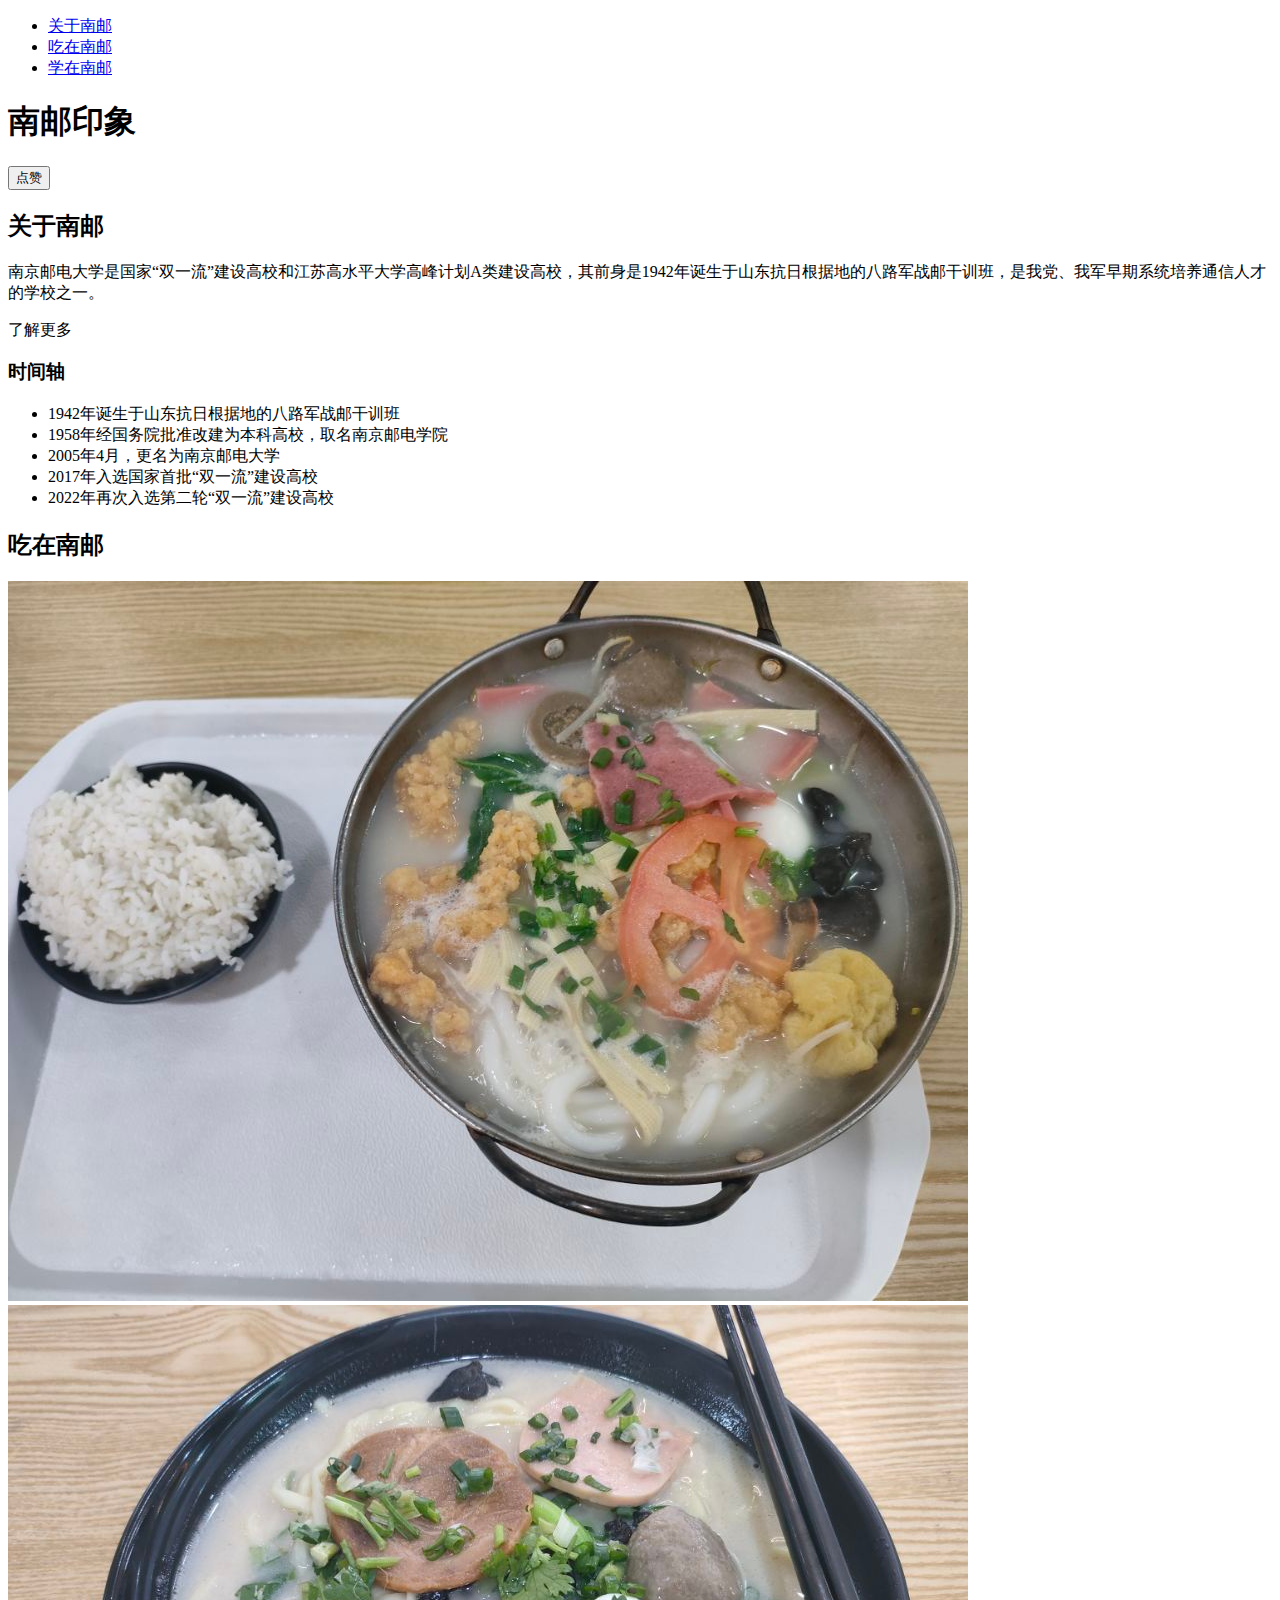
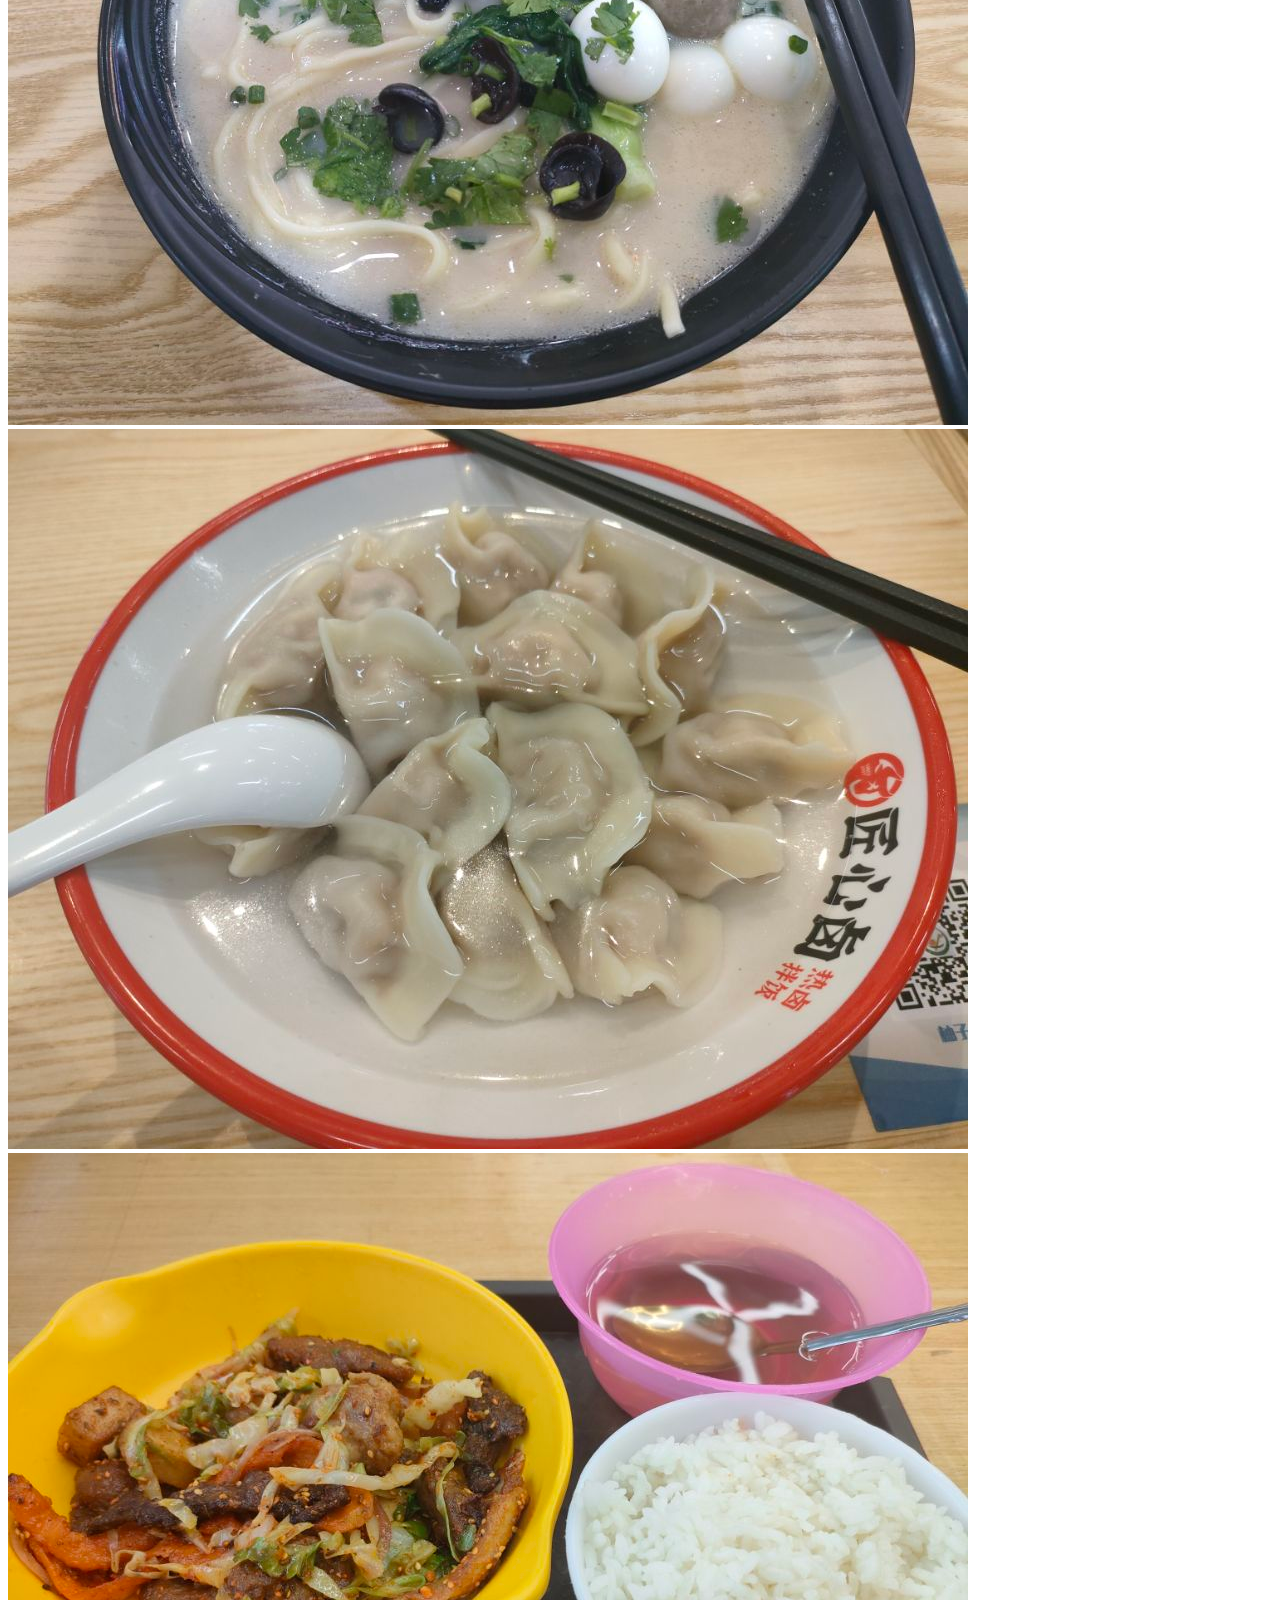
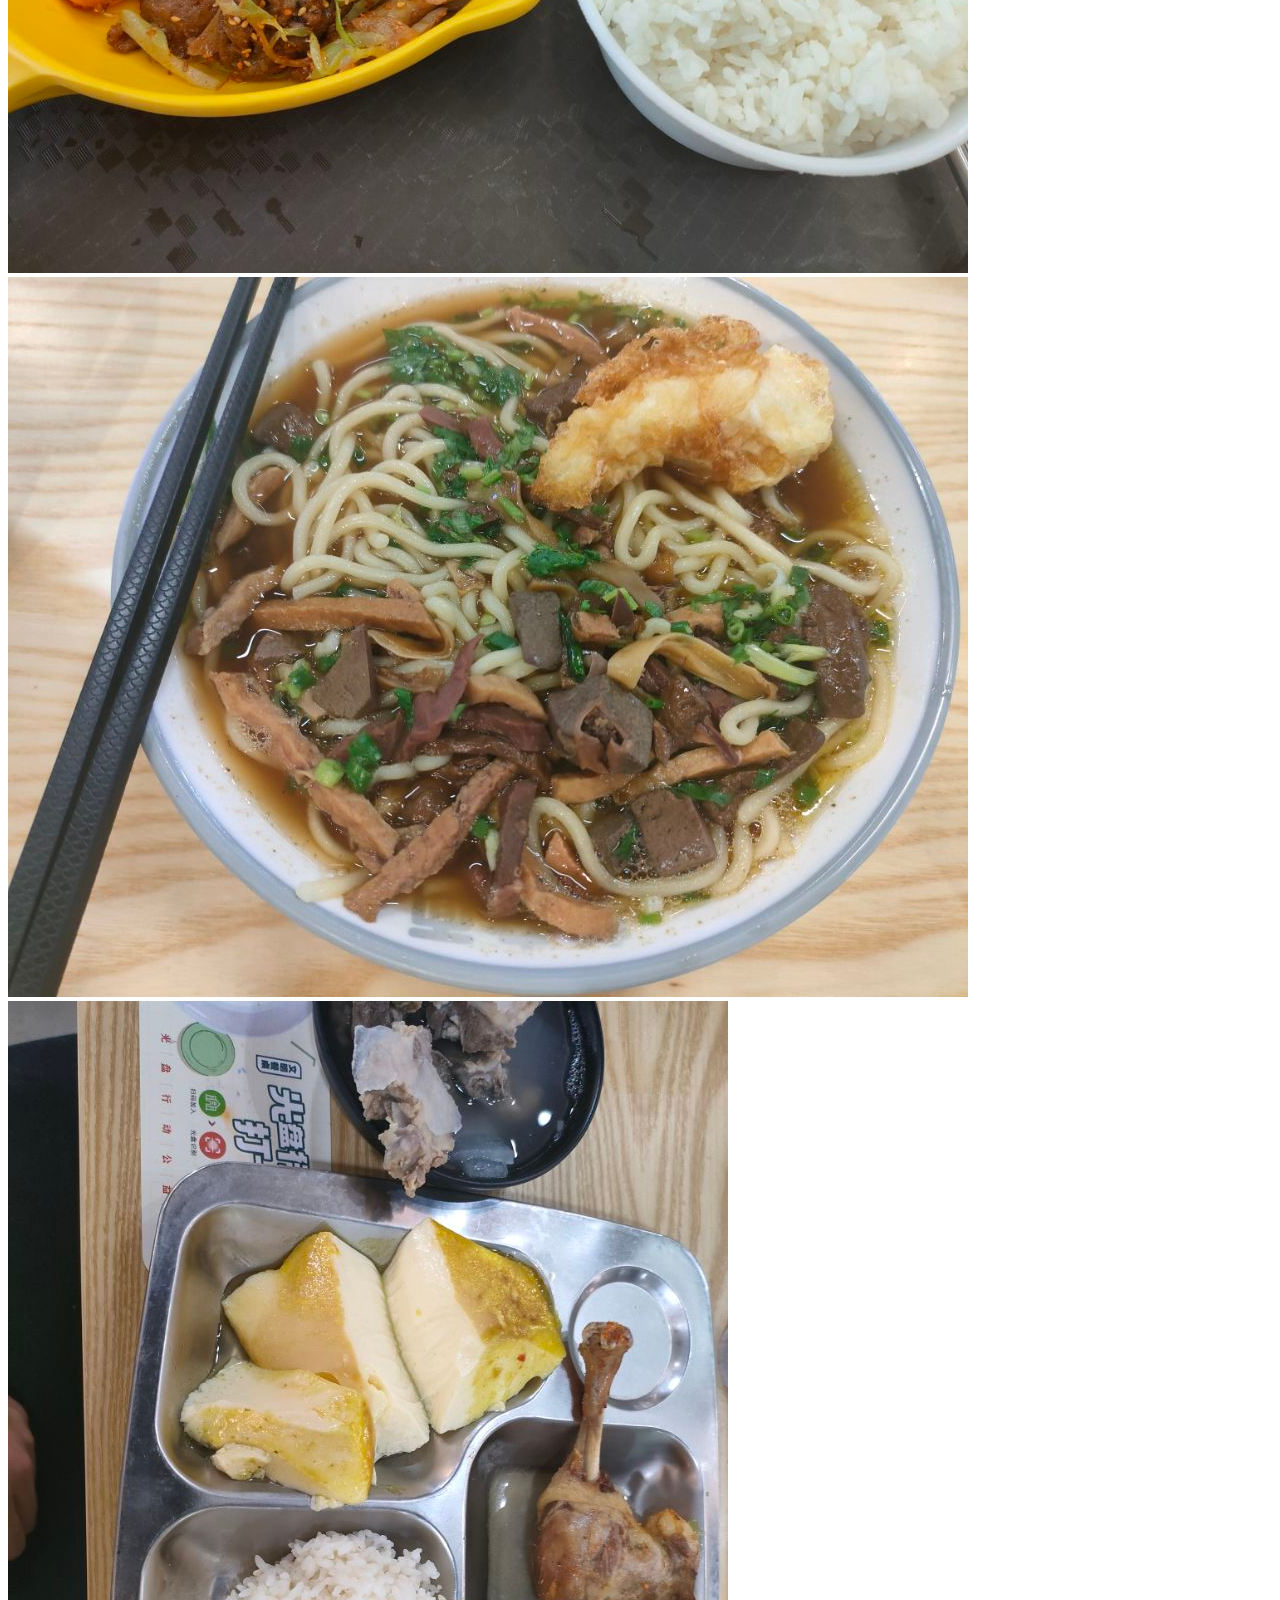
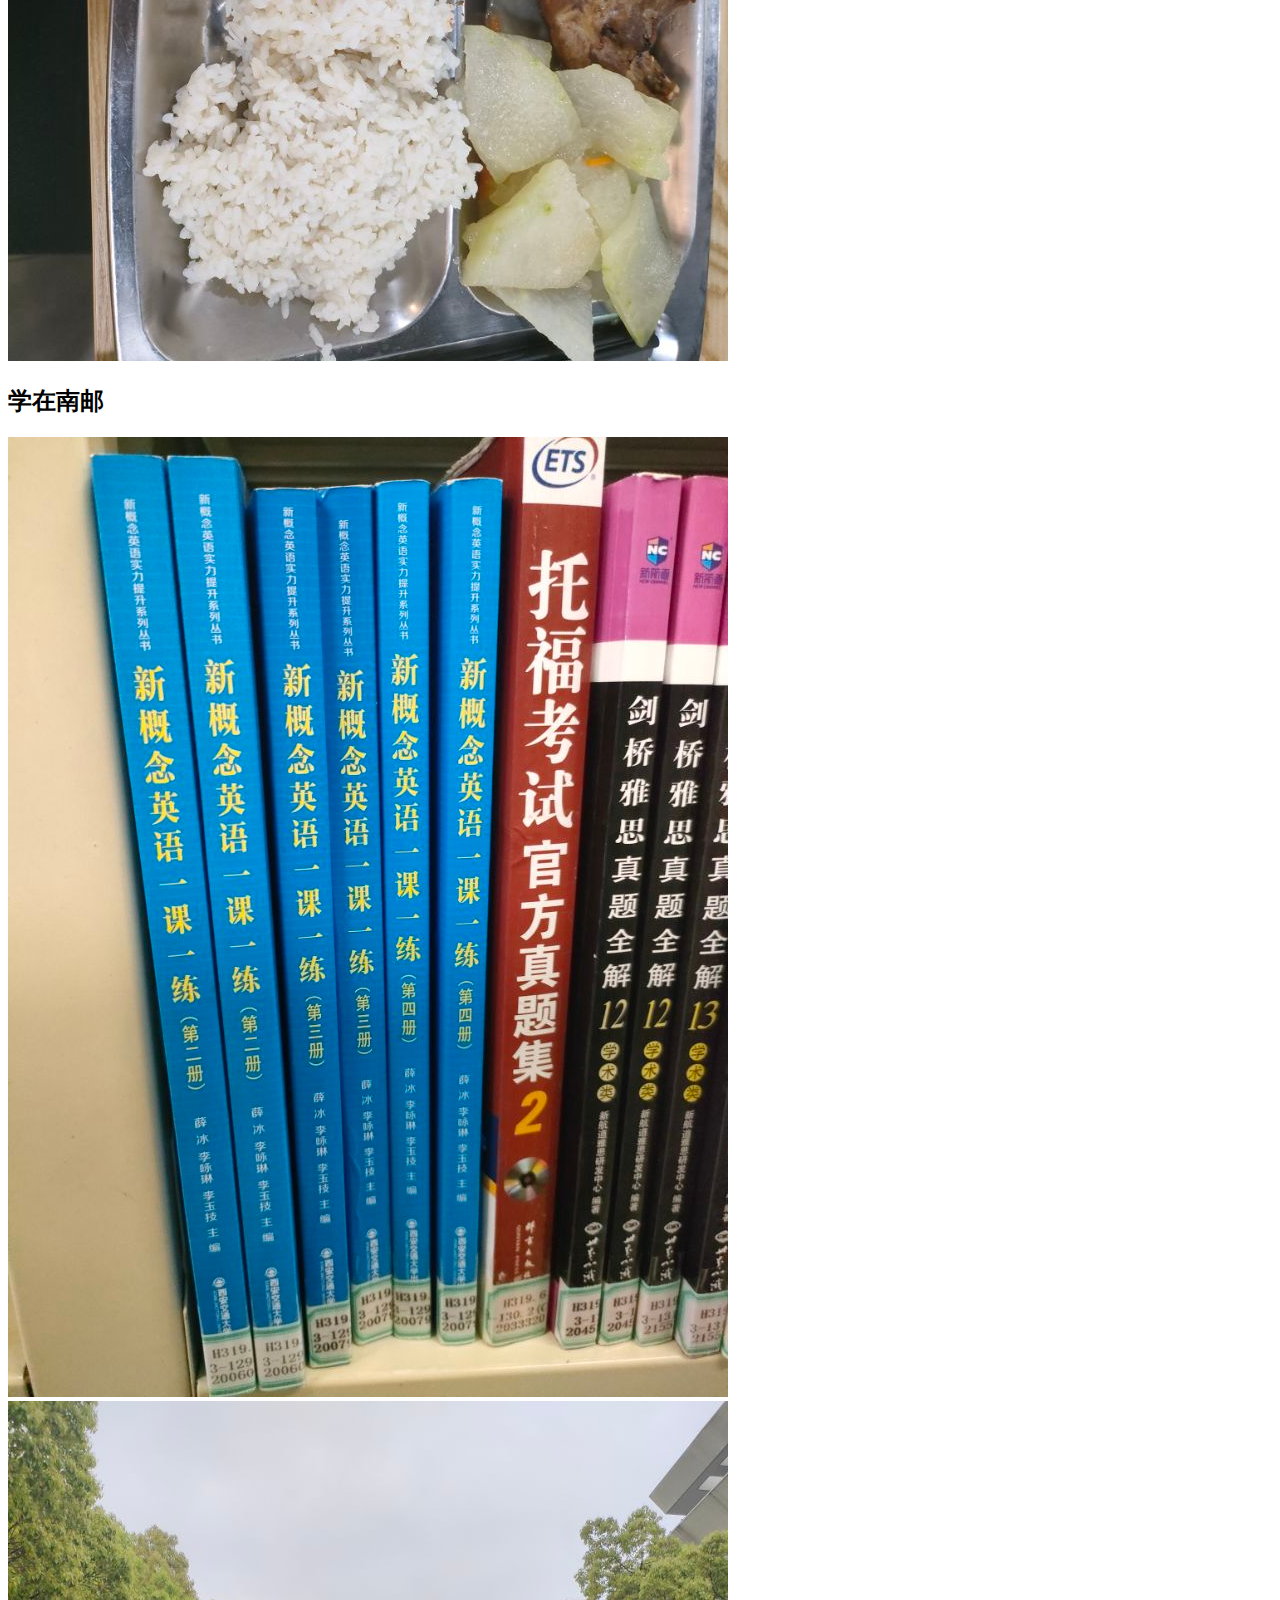
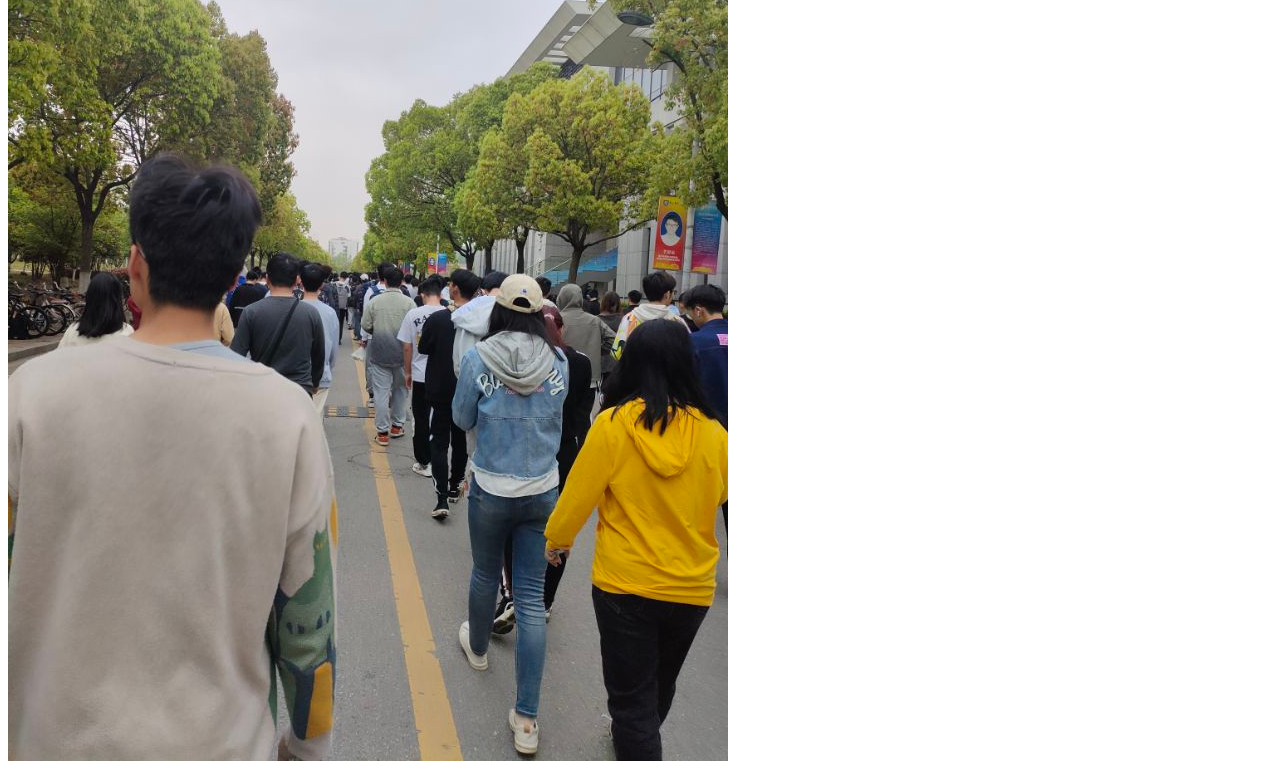
<file: index.html>
<!DOCTYPE html>
<html lang="en">
<head>
    <meta charset="UTF-8">
    <meta name="viewport" content="width=device-width, initial-scale=1.0">
    <title>Impression of NJUPT</title>
</head>
<body>
    <div class="container">
        <header>
            <div class="nav-bar">
                <div class="logo"></div>
                <div class="menu-list">
                    <ul>
                        <li><a href="#1">关于南邮</a></li>
                        <li><a href="#2">吃在南邮</a></li>
                        <li><a href="#3">学在南邮</a></li>
                    </ul>
                </div>
            </div>
        </header>
        <div class="main-intro">
            <h1>南邮印象</h1>
            <button>点赞</button>
        </div>
        <div class="content">
            <div class="about" id="1">
                <h2>关于南邮</h2>
                <p>南京邮电大学是国家“双一流”建设高校和江苏高水平大学高峰计划A类建设高校，其前身是1942年诞生于山东抗日根据地的八路军战邮干训班，是我党、我军早期系统培养通信人才的学校之一。</p>
                <a>了解更多</a>
                <div class="timeline">
                    <h3>时间轴</h3>
                    <ul>
                        <li>1942年诞生于山东抗日根据地的八路军战邮干训班</li>
                        <li>1958年经国务院批准改建为本科高校，取名南京邮电学院</li>
                        <li>2005年4月，更名为南京邮电大学</li>
                        <li>2017年入选国家首批“双一流”建设高校</li>
                        <li>2022年再次入选第二轮“双一流”建设高校</li>
                    </ul>
                </div>
            </div>
            <div class="eat" id="2">
                <h2>吃在南邮</h2>
                <div class="wrap">
                    <div class="col-md-4">
                        <img src="./imgs/hotpot.jpg" alt="小火锅">
                    </div>
                    <div class="col-md-4">
                        <img src="./imgs/hand-pull noodles.jpg" alt="豚骨拉面">
                    </div>
                    <div class="col-md-4">
                        <img src="./imgs/dumplings.jpg" alt="水饺">
                    </div>
                    <div class="col-md-4">
                        <img src="./imgs/baking rice.jpg" alt="烤盘饭">
                    </div>
                    <div class="col-md-4">
                        <img src="./imgs/haggis noodles.jpg" alt="羊杂面">
                    </div>
                    <div class="col-md-4">
                        <img src="./imgs/fastfood.jpg" alt="快餐">
                    </div>
                </div>
            </div>
            <div class="learn" id="3">
                <h2>学在南邮</h2>
                <div class="wrap">
                    <div class="col-md-4">
                        <img src="./imgs/books.jpg" alt="books in Library">
                    </div>
                    <div class="col-md-4">
                        <img src="./imgs/people.jpg" alt="People on the way to the classrooms">
                    </div>
                </div>
            </div>
        </div>
        

    </div>
</body>
</html>
</file>
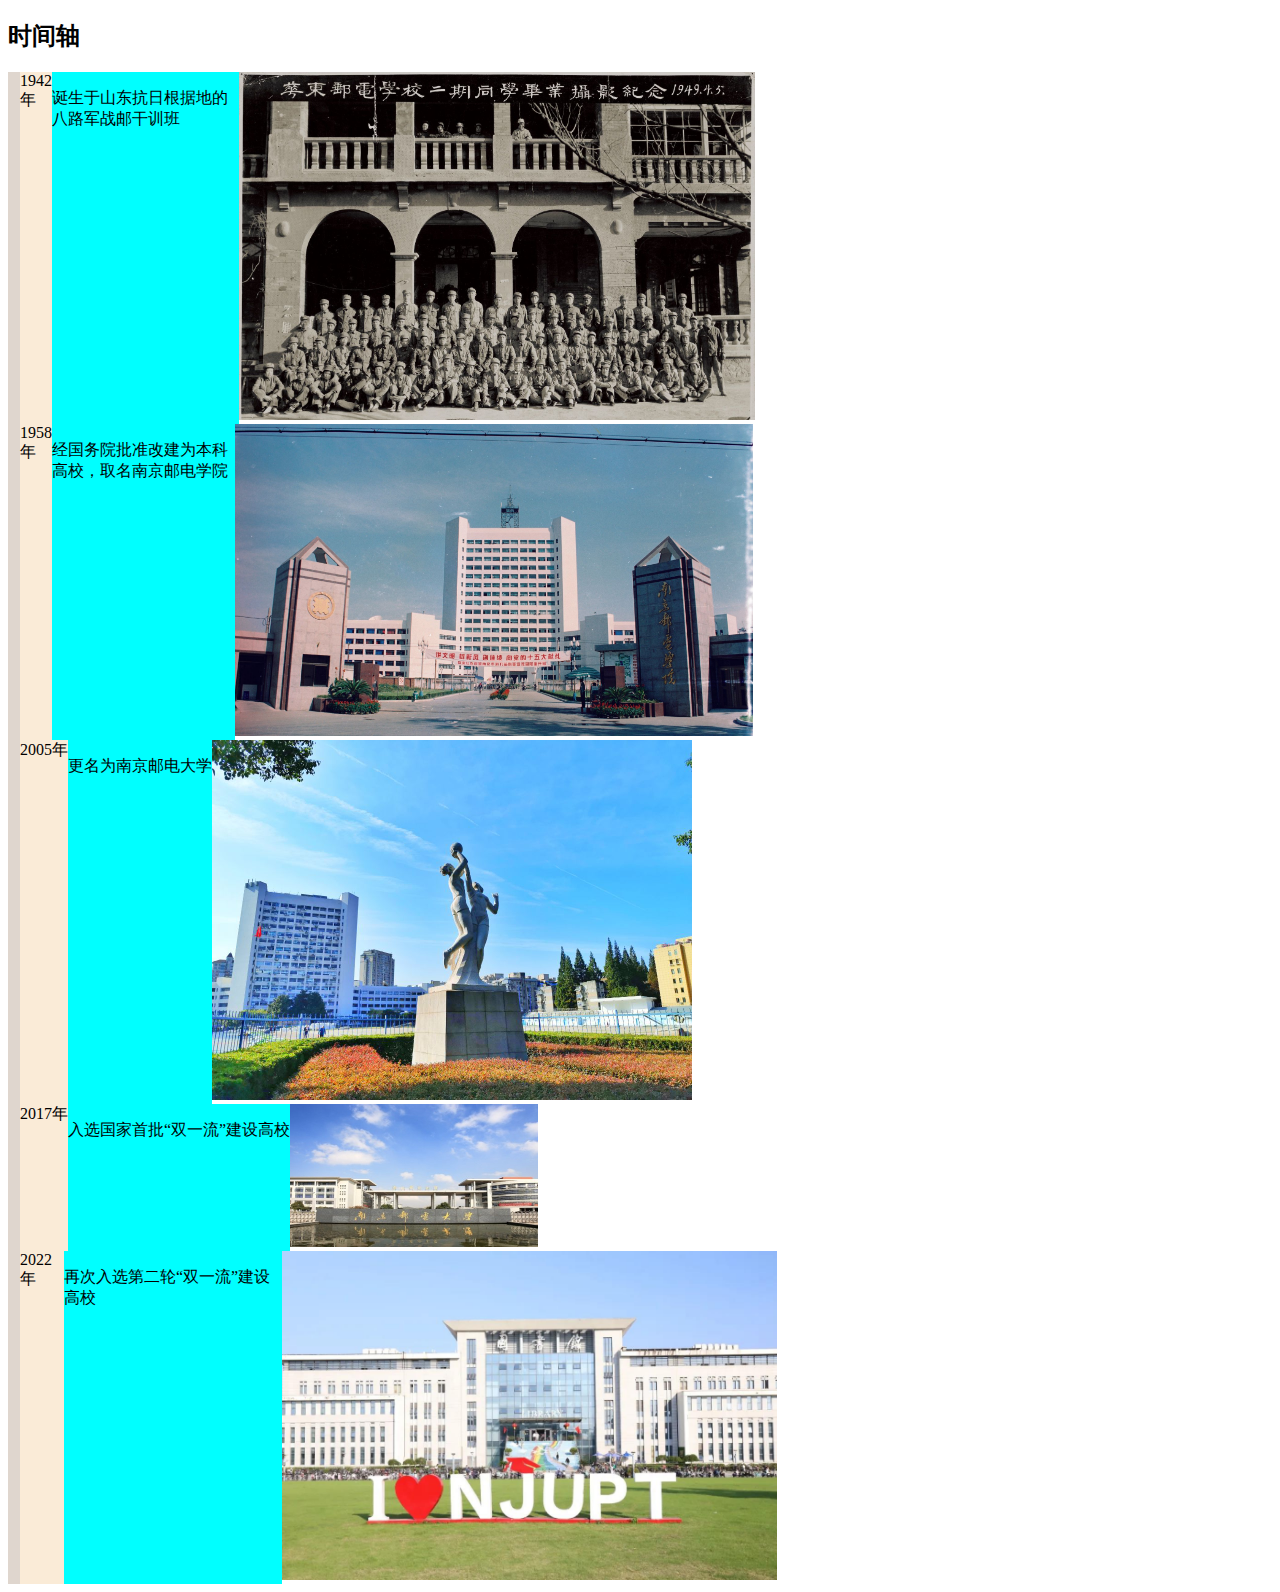
<file: timeline.html>
<!DOCTYPE html>
<html lang="en">
<head>
    <meta charset="UTF-8">
    <meta name="viewport" content="width=device-width, initial-scale=1.0">
    <!-- <link rel="stylesheet" href="./timeline_2.css"> -->
    <link rel="stylesheet" href="./timeline.css">
    <title>Timeline</title>
</head>
<body>
    <div class="container">
        <div class="timeline">
            <h2>时间轴</h2>
            <div class="wrap">

                
                <div class="pharse">
                    <div class="pharse-time">1942年</div>
                    <div class="pharse-content">
                        <p>诞生于山东抗日根据地的八路军战邮干训班</p>
                    </div>
                    <div class="pharse-img"><img src="./imgs/timeline/1949.jpg" alt=""></div>
                </div>
                <div class="pharse">
                    <div class="pharse-time">1958年</div>
                    <div class="pharse-content">
                        <p>经国务院批准改建为本科高校，取名南京邮电学院</p>
                    </div>
                    <div class="pharse-img"><img src="./imgs/timeline/1958-2005.jpg" alt=""></div>
                </div>
                <div class="pharse">
                    <div class="pharse-time">2005年</div>
                    <div class="pharse-content">
                        <p>更名为南京邮电大学</p>
                    </div>
                    <div class="pharse-img"><img src="./imgs/timeline/2005.jpg" alt=""></div>
                </div>
                <div class="pharse">
                    <div class="pharse-time">2017年</div>
                    <div class="pharse-content">
                        <p>入选国家首批“双一流”建设高校</p>
                    </div>
                    <div class="pharse-img"><img src="./imgs/timeline/2017.jpg" alt=""></div>
                </div>
                <div class="pharse">
                    <div class="pharse-time">2022年</div>
                    <div class="pharse-content">
                        <p>再次入选第二轮“双一流”建设高校</p>
                    </div>
                    <div class="pharse-img"><img src="./imgs/timeline/2022.jpg" alt=""></div>
                </div>
            </div>
        </div>
    </div>
    
</body>
</html>
</file>
<file: timeline_2.css>
body {
    font-family: 'Arial', sans-serif;
    margin: 0;
    padding: 0;
}

.container {
    max-width: 800px;
    margin: 50px auto;
}

.timeline {
    position: relative;
    overflow: hidden;
    padding: 20px;
}

.wrap {
    display: flex;
    flex-direction: column;
    gap: 20px;
    position: relative;
}

.pharse {
    display: flex;
    flex-direction: row;
    align-items: center;
    justify-content: space-between;
    position: relative;
}

.pharse-time {
    flex: 0 0 30%;
    background-color: #3498db;
    color: #fff;
    padding: 10px;
    border-radius: 5px;
    text-align: center;
}

.pharse-content {
    flex: 0 0 60%;
    background-color: #ecf0f1;
    padding: 10px;
    border-radius: 5px;
}

.pharse-img {
    flex: 0 0 30%;
}
body {
    font-family: 'Arial', sans-serif;
    margin: 0;
    padding: 0;
}

.container {
    max-width: 800px;
    margin: 50px auto;
}

.timeline {
    position: relative;
    overflow: hidden;
    padding: 20px;
}

.wrap {
    display: flex;
    flex-direction: column;
    gap: 20px;
    position: relative;
}

.pharse {
    display: flex;
    flex-direction: row;
    align-items: center;
    justify-content: space-between;
    position: relative;
}

.pharse-time {
    flex: 0 0 30%;
    background-color: #3498db;
    color: #fff;
    padding: 10px;
    border-radius: 5px;
    text-align: center;
}

.pharse-content {
    flex: 0 0 60%;
    background-color: #ecf0f1;
    padding: 10px;
    border-radius: 5px;
}

.pharse-img {
    flex: 0 0 30%;
}
</file>
<file: timeline.css>
重置默认样式

.wrap{
    position:relative;
    width: 100%;
}

.pharse {
    /* background: aquamarine; */
    display: flex;
}

.pharse-content {
    background: aqua;
}

.pharse-time {
    background-color: antiquewhite;
    /* border: 5px solid; */
    /* border-radius: 5px; */
    border-left: 0.8rem solid #cac6c690;
    border-bottom: 20px;
}


img{
    width: 50%;
}
</file>
